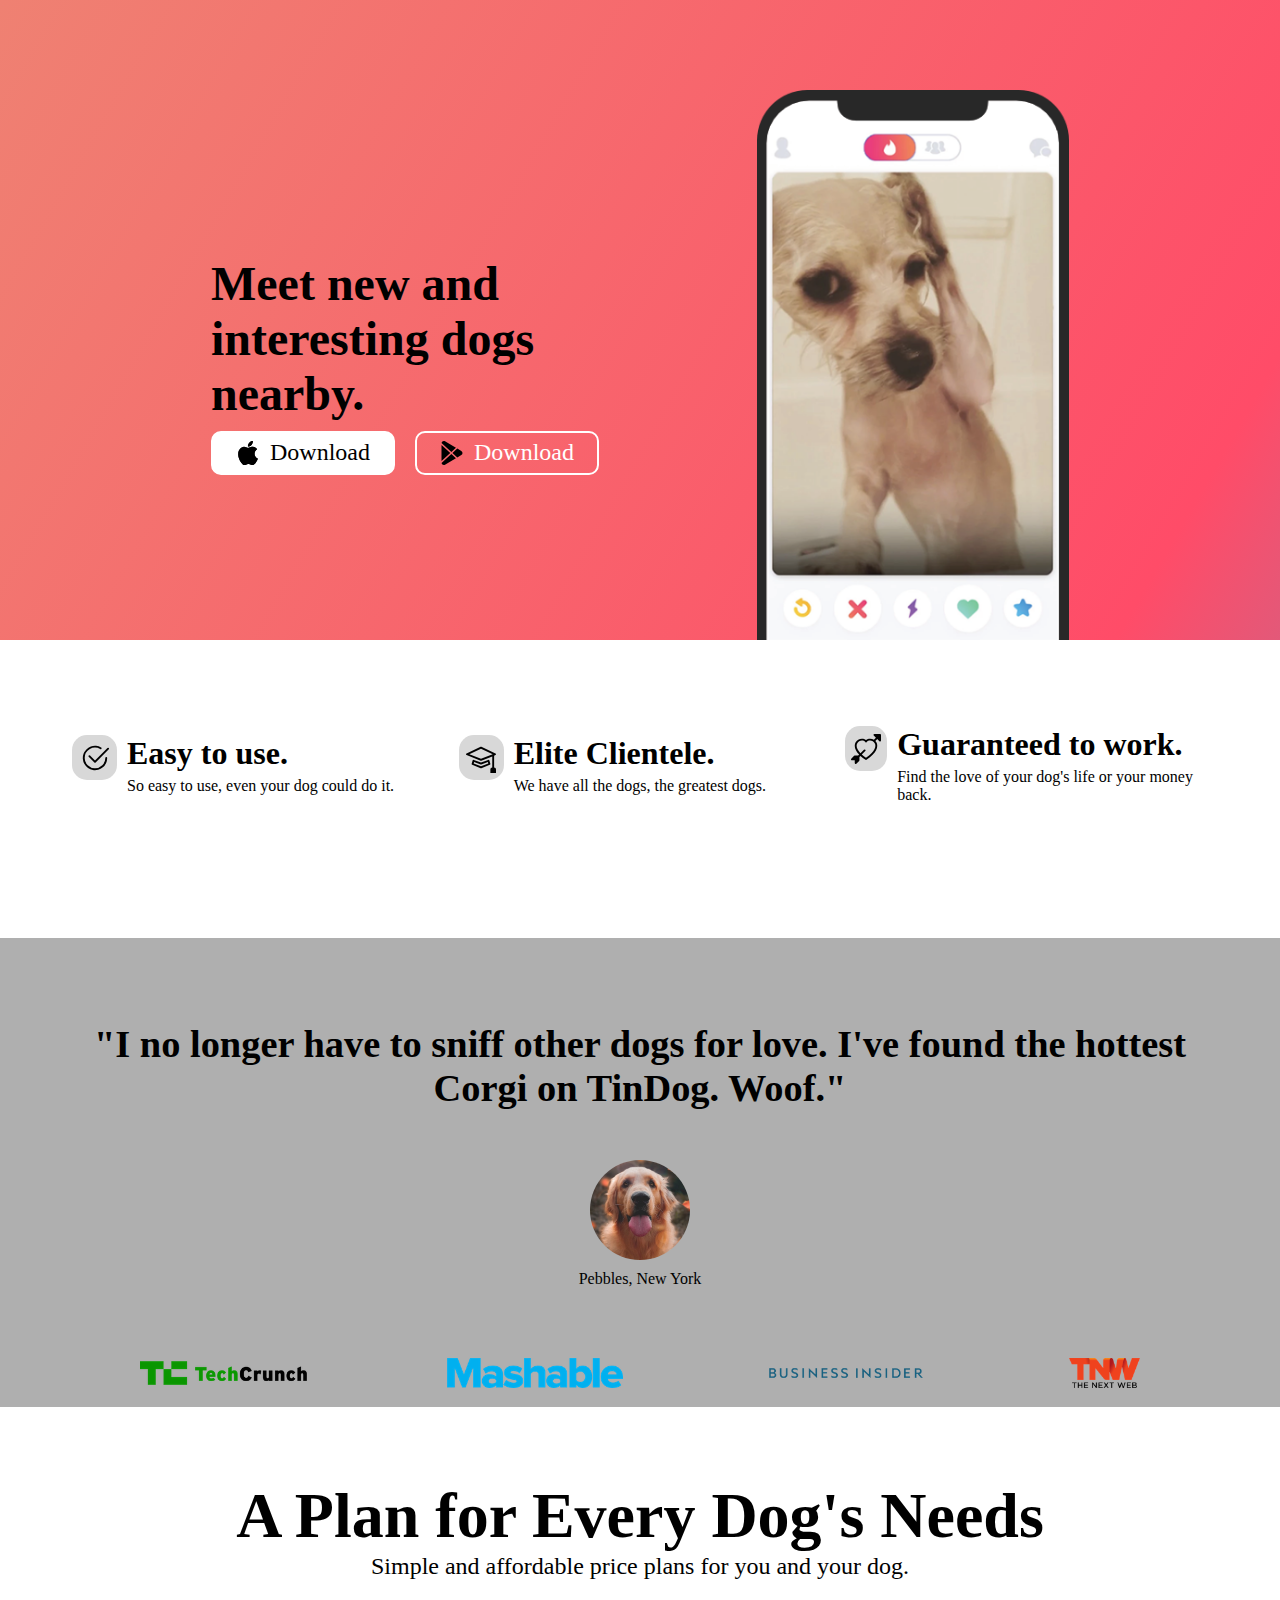
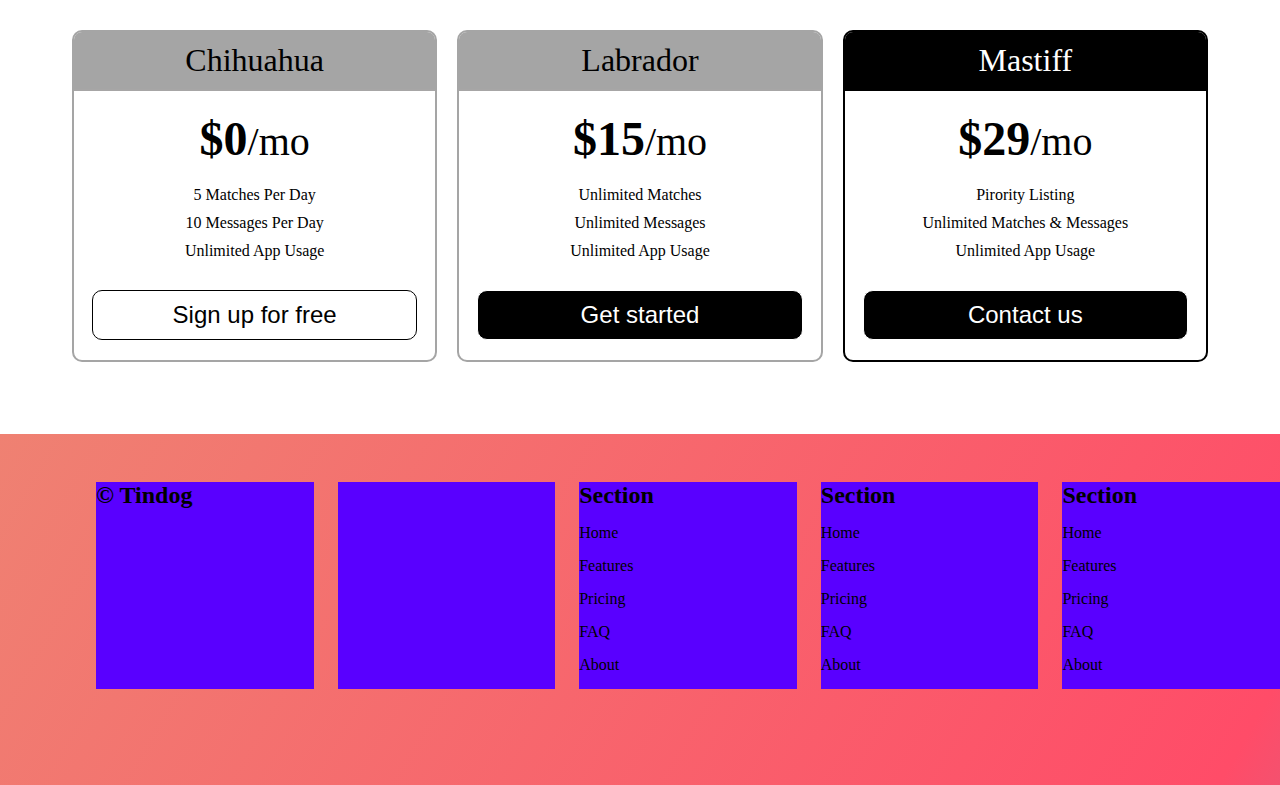
<file: index.html>
<!DOCTYPE html>
<html lang="en">
<head>
  <meta charset="UTF-8">
  <meta name="viewport" content="width=device-width, initial-scale=1.0">
  <link rel="stylesheet" href="./bootstrap_solution_code_style.css" />
  <title>TinDog by Code</title>
  <style>
    .gradient-background {
   background: linear-gradient(300deg, #00bfff, #ff4c68, #ef8172);
   background-size: 180% 180%;
   animation: gradient-animation 18s ease infinite;
 }
 
 @keyframes gradient-animation {
   0% {
     background-position: 0% 50%;
   }
   50% {
     background-position: 100% 50%;
   }
   100% {
     background-position: 0% 50%;
   }
 }

body {
   height: 100vh;
   padding: 0;
   margin: 0;
}
body > * {
   width: 100%;
}
body * {
   margin: 0;
   padding: 0;
}



/* --------------------------------------------------------------Title */
#title {
   /* height: 700px; */
   /* border: 5px solid rgb(17, 250, 9); */
   box-sizing: border-box;
   padding: 90px 24px 0px 24px;
}
   /* niveau 1 ---------------------------------*/
   .title-flex-container {
      display: flex;
      justify-content: center;
      align-items: center;
      height: 100%;
      width: 100%;
      box-sizing: border-box;
      /* background-color: black; */
      gap: 96px;
   }
   /* niveau 1.5 special !!!!!!!!!!!!!!!!!!!!!! */
   .title-flex-items-box {
      width: 100%;
      display: flex;
   }
   /* fin niveau 1.5 special */

      /* niveau 2 ---------------------------------*/
      .title-flex-item {
         box-sizing: border-box;
         height: 100%;
         display: flex;
         flex-direction: column;
         justify-content: center;
         align-items: flex-start;
      }
         /* niveau 3 ---------------------------------*/
         .title-flex-item > h1 {
            width: 450px;
            font-size: 3rem;
            box-sizing: content-box;
         }
         .title-second-flex-item > img {
            height: 550px;
         }
         .title-bouton-container {
            display: flex;
            padding-top: 10px;
            gap: 20px;
         }
         
            /* niveau 4 ---------------------------------*/
            .title-bouton-item {
               border: 2px solid white;
               height: 40px;
               width: 180px;
               display: flex;
               align-items: center;
               justify-content: center;
               gap: 10px;
               font-size: 24px;
               border-radius: 10px;
            }
               /* niveau 5 ---------------------------------*/
               .title-bouton-item > img {
                  height: 24px;
               }
            /* niveau 4 ---------------------------------*/   
            .title-bouton1 {
               background-color: white;
            }
            .title-bouton1:hover{
               background-color: rgb(216, 213, 213);
            }
            .title-bouton2{
               color: white;
            }
            .title-bouton2:hover {
               color: black;
               background-color: rgb(216, 213, 213);
            }




/* --------------------------------------------------------------Features */
#features {
   min-height: 250px;
   display: flex;
   justify-content: center;
   align-items: center;
}
   /* niveau 1 ---------------------------------*/
   .features-flex-container {
      flex: 1;
      box-sizing: border-box;
      height: 100%;
      margin: 48px 48px;
      padding: 24px 24px;
      display: flex;
      justify-content: space-between;
      align-items: center;
      gap: 24px;
   }
      /* niveau 2 ------------------------------- */
      .features-flex-item {
         flex: 1;
         display: flex;
         gap: 10px;
      }
         /* niveau 3 --------------------------- */
         .features-icon {
            background-color: rgb(216, 216, 216);
            height: 45px !important ;
            width: 45px  !important; 
            border-radius: 15px;
            display: flex;
            justify-content: center;
            align-items: center;
         }
            /* niveau 4 -------------- */
            .features-text > h2 {
               font-size: 2rem;
               margin-bottom: 5px;
            }
            .features-text > p {
               font-size: 1rem;
            }




/* --------------------------------------------------------------Testimonial  */
#testimonial {
   min-height: 200px;
   background-color: rgb(175, 175, 175);
}
   /* niveau 1 ------------------------------------------- */
   .testimonial-flex-container {
      box-sizing: border-box;
      display: flex;
      flex-direction: column;
      align-items: center;
      gap: 20px;
      margin: 48px 48px;
      padding: 24px 24px 0px 24px;
   }
      /* niveau 2 ------------------------------------------ */
      .testimonial-item {
         width: 100%;
         height: 100%;
         display: flex;
         justify-content: center;
      }
      .testimonial-first-item {
         text-align: center;
         font-size: 1.6rem;
         margin-top: 60px;
         margin-bottom: 30px;
         font-weight: bolder;
      }
      .testimonial-second-item {
         flex-direction: column;
         align-items: center;
      }
      .testimonial-third-item {
         justify-content: space-around;
         margin-top: 30px;
         margin-bottom: 10px;
      }
         /* niveau 3 --------------------------------------- */
         .testimonial-second-item > img {
            height: 100px;
            border-radius: 50%;
            margin-bottom: 10px;
         }
         .testimonial-second-item > p {
            font-size: 1rem;
            margin-bottom: 20px;
         }
         .testimonial-third-item > div {
            margin-bottom: 5px;
         }
            /* niveau 4 ------------------------------- */
            .testimonial-third-item  img {
               height: 30px;
            }



            
/* -------------------------------------------------------------- Pricing */
#pricing {
   min-height: 200px;
}
   /* niveau 1 ----------------------------------------- */
   .pricing-flex-container {
      display: flex;
      flex-direction: column;
      align-items: center;
      justify-content: center;
      margin: 48px 48px;
      padding: 24px 24px;
      
   }
      /* niveau 2 ---------------------------------------- */
      .pricing-first-item {
         text-align: center;
         margin-bottom: 50px;
      }
      .pricing-second-item {
         width: 100%;
         display: flex;
         justify-content: center;
         align-items: center;
         gap: 20px;
      }
         /* niveau 3 -------------------------------------- */
         .pricing-first-item > h2 {
            font-size: 4rem;
            
         }
         .pricing-first-item > p {
            font-size: 1.5rem;
         }
         .pricing-price {
            flex: 1;
            border: 2px solid rgba(165, 165, 165);
            border-radius: 10px;
            text-align: center;
            z-index: 1;
         }
         .pricing-price-3 {
            border-color: black;
         }
            /* niveau 4 -------------------------------------- */
            .pricing-price-title {
               width: 100%;
               padding: 10px 0px;
               background-color: rgb(165, 165, 165);
               border-bottom: 2px solid rgb(167, 166, 166);
               font-size: 2rem;
               border-radius: 8px 8px 0 0;
               z-index: -1;
            }
            .pricing-price > p {
               font-size: 2.5rem;
               margin: 20px 0px;
            }
            .pricing-price > ol {
               list-style: none;
            }               
            .pricing-price > button {
               box-sizing: border-box;
               font-size: 1.5rem;
               width: 90%;
               margin: 20px 0px;
               padding: 10px 0px;
               border: 1px solid;
               border-radius: 10px;
               background-color: white;
            }
            .pricing-price > button:hover , .pricing-price-2 > button , .pricing-price-3 > button {
               background-color: black;
               color: white;
            }
            .pricing-price-title-3 {
               background-color: black;
               color: white;
               border-color: black;
            }
            .pricing-price-2 > button:hover , .pricing-price-3 > button:hover {
               background-color: rgb(0, 0, 0, 0.8);
               color: rgb(255, 255, 255);
            }
               /* niveau 5 --------------------------------------  */
               .pricing-price > p > span {
                  font-weight: bolder;
                  font-size: 3rem;
               }
               .pricing-price > ol > li {
                  margin-bottom: 10px;
               }
/* -------------------------------------------------------------- Footer */
#footer {
   min-height: 200px;
   padding-top: 48px;
   padding-bottom: 96px;
}
   /* niveau 1 -------------------------------------- */
   .footer-grid-container {
      box-sizing: border-box;
      margin: 0 48px 0 48px;
      display: grid;
      grid-template-columns: repeat(5, 1fr);
      grid-template-rows: 100%;
      grid-auto-rows: 100%;
      gap: 24px;
   }
      /* niveau 2 ------------------------------------ */

      .footer-item {
         background-color: rgb(89, 0, 255);
      }
         /* niveau 3 -------------------------------- */
         .footer-item * {
            width: 100%;
         }
         .footer-item * {
            margin-bottom: 15px;
         }
         .footer-item li {
            list-style: none;
         }
         .footer-item a {
            color: black;
            text-decoration: none;
         }

































@media (max-width: 992px) {
   /* ---------------------------------- Title */
   .title-flex-container {
      flex-wrap: wrap-reverse;
      justify-content: flex-start;
   }
      .title-flex-item {
         padding-left: 48px;
      }
      .title-first-flex-item {
         width: 100%;
      }
         .title-first-flex-item > h1 {
            width: 100%;
            font-size: 44px;
         }        
      .title-second-flex-item {
         width: 450px;
      }

   /*  --------------------------------- Features */
   .features-flex-container {
      flex-direction: column;
      align-items: flex-start;
      justify-content: center;
   }
   /* ---------------------------------- Testimonial */
   .testimonial-third-item {
      flex-direction: column;
      justify-content: center;
      align-items: center;
      
   }
   .testimonial-third-item > div {
      margin-bottom: 30px;
   }
}

@media (max-width: 768px) {
   /* ---------------------------------- Title */
   .title-flex-container {
      padding-left: 48px;
      padding-right: 120px;
   }
         .title-bouton-container {
            width: 100%;
            flex-direction: column;
            align-items: center;
         }
            .title-bouton-item {
               width: 100%;
            }
   /*  --------------------------------- Features */
   .features-flex-container {
      padding-left: 72px ;
   }
   /* ---------------------------------- Testimonial */

   /* ---------------------------------- Pricing */
   .pricing-second-item {
      flex-direction: column;
   }
      .pricing-price{
         width: 100%;
      }
   /* ----------------- Footer */
   .footer-grid-container {
      width: 50%;
      grid-template-columns: repeat(2, 1fr);
      grid-template-rows: 50px;
      grid-auto-rows: 200px;
      gap: 24px;
   }
      .footer-item {
         height: 100%;
   }
}
@media (max-width: 576px) {
   /* ----------------- Footer */
   .footer-item-2{
      grid-column: span 2;
      background-color: black;

   }
}
  </style>
</head>
<body>
  
  <!-- Title -->
  <section id="title"  class="gradient-background">
    <div id="home" class="title-flex-container">
      <div class="title-flex-item title-first-flex-item">
        <h1>Meet new and interesting dogs nearby.</h1>
        <div class="title-bouton-container">
          <div class="title-bouton-item title-bouton1">
            <img src="./Ressources/svg/Apple_Logo.svg" alt="apple_logo" /> Download
          </div>
          <div class="title-bouton-item title-bouton2">
            <img src="./Ressources/svg/Google_Play_Logo.svg" alt="apple_logo" /> Download
          </div>
        </div>
      </div>
      <div class="title-flex-item title-second-flex-item">
        <img src="./Ressources/images/iphone.png" alt="iphone" />
      </div>
    </div>
  </section>

  <!-- Features -->
  <section id="features">
    <div class="features-flex-container">
      <div class="features-flex-item">
        <div class="features-icon">
            <img src="./Ressources/svg/Checkmark.svg" alt="Checkmark" />            
        </div>
        <div class="features-text">
          <h2>Easy to use.</h2>
          <p>So easy to use, even your dog could do it.</p>
        </div>
      </div>
      <div class="features-flex-item">
        <div class="features-flex-item">
          <div class="features-icon">
              <img src="./Ressources/svg/Hat.svg" alt="hat" />            
          </div>
          <div class="features-text">
            <h2>Elite Clientele.</h2>
            <p>We have all the dogs, the greatest dogs.</p>
          </div>
        </div>
      </div>
      <div class="features-flex-item">
        <div class="features-flex-item">
          <div class="features-icon">
              <img src="./Ressources/svg/Heart.svg" alt="Heart" />            
          </div>
          <div class="features-text">
            <h2>Guaranteed to work.</h2>
            <p>Find the love of your dog's life or your money back.</p>
          </div>
        </div>
      </div>
    </div>
  </section>

  <!-- Testimonial -->
  <section id="testimonial">
    <div class="testimonial-flex-container">
      <div class="testimonial-item testimonial-first-item">
        <h2>"I no longer have to sniff other dogs for love. I've found the hottest Corgi on TinDog. Woof."</h2>
      </div>
      <div class="testimonial-item testimonial-second-item">
        <img src="./Ressources/images/dog-img.jpg" alt="dog-img" />
        <p>Pebbles, New York</p>
      </div>
      <div class="testimonial-item testimonial-third-item">
        <div>
          <img src="./Ressources/images/techcrunch.png" alt="techcrunch" />
        </div>
        <div>
          <img src="./Ressources/images/mashable.png" alt="mashable" />        
        </div>
        <div> 
          <img src="./Ressources/images/bizinsider.png" alt="bizinsider" />
        </div>
        <div>
          <img src="./Ressources/images/tnw.png" alt="tnw" />
        </div>
      </div>
    </div>
  </section>

  <!-- Pricing -->
  <section id="pricing">
    <div class="pricing-flex-container">
      <div class="pricing-first-item">
        <h2>A Plan for Every Dog's Needs</h2>
        <p>Simple and affordable price plans for you and your dog.</p>
      </div>
      <div class="pricing-second-item">
        <div class="pricing-price pricing-price-1">
          <div class="pricing-price-title pricing-price-title-1">Chihuahua</div>
          <p><span>$0</span>/mo</p>
          <ol>
            <li>5 Matches Per Day</li>
            <li>10 Messages Per Day</li>
            <li>Unlimited App Usage</li>
          </ol>
          <button type="button">Sign up for free</button>
        </div>
        <div class="pricing-price pricing-price-2">
          <div class="pricing-price-title pricing-price-title-2">Labrador</div>
          <p><span>$15</span>/mo</p>
          <ol>
            <li>Unlimited Matches</li>
            <li>Unlimited Messages</li>
            <li>Unlimited App Usage</li>
          </ol>
          <button type="button">Get started</button>
        </div>
        <div class="pricing-price pricing-price-3">
          <div class="pricing-price-title pricing-price-title-3">Mastiff</div>
          <p><span>$29</span>/mo</p>
          <ol>
            <li>Pirority Listing</li>
            <li>Unlimited Matches & Messages</li>
            <li>Unlimited App Usage</li>
          </ol>
          <button type="button">Contact us</button>
        </div>
      </div>
    </div>
  </section>

  <!-- Footer -->
  <section id="footer" class="gradient-background">
    <div class="footer-grid-container">
      <div class="footer-item">
        <h2>© Tindog</h2>
      </div>
      <div class="footer-item"></div>
      <div class="footer-item footer-item-1">
        <h2>Section</h2>
        <ul>
          <li>
            <a href="#home" >Home</a>
          </li>
          <li>
            <a href="#home" >Features</a>
          </li>
          <li>
            <a href="#home" >Pricing</a>
          </li>
          <li>
            <a href="#home" >FAQ</a>
          </li>
          <li>
            <a href="#home" >About</a>
          </li>
        </ul>
      </div>
      <div class="footer-item footer-item-2">
        <h2>Section</h2>
        <ul>
          <li>
            <a href="#home" >Home</a>
          </li>
          <li>
            <a href="#home" >Features</a>
          </li>
          <li>
            <a href="#home" >Pricing</a>
          </li>
          <li>
            <a href="#home" >FAQ</a>
          </li>
          <li>
            <a href="#home" >About</a>
          </li>
        </ul>
      </div>
      <div class="footer-item footer-item-3">
        <h2>Section</h2>
        <ul>
          <li>
            <a href="#home" >Home</a>
          </li>
          <li>
            <a href="#home" >Features</a>
          </li>
          <li>
            <a href="#home" >Pricing</a>
          </li>
          <li>
            <a href="#home" >FAQ</a>
          </li>
          <li>
            <a href="#home" >About</a>
          </li>
        </ul>
      </div>
    </div>
  </section>
</body>
</html>
</file>
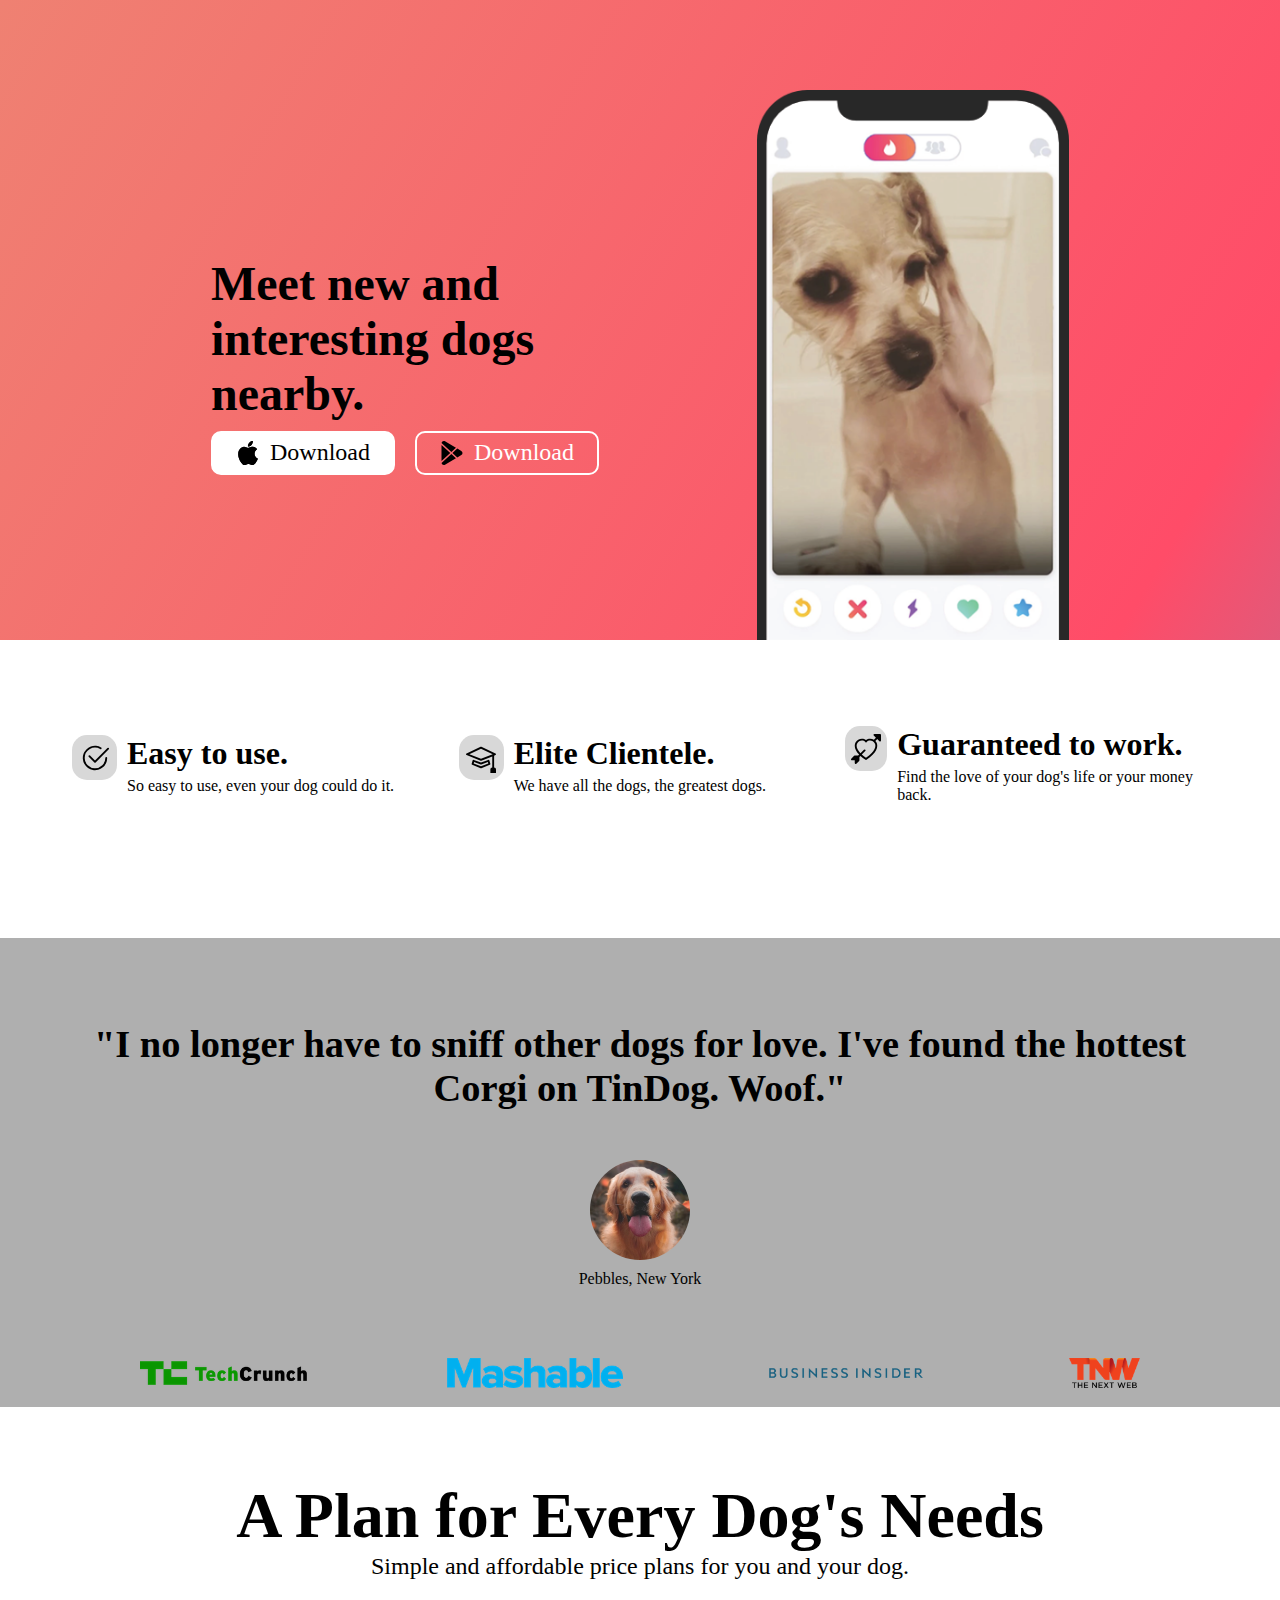
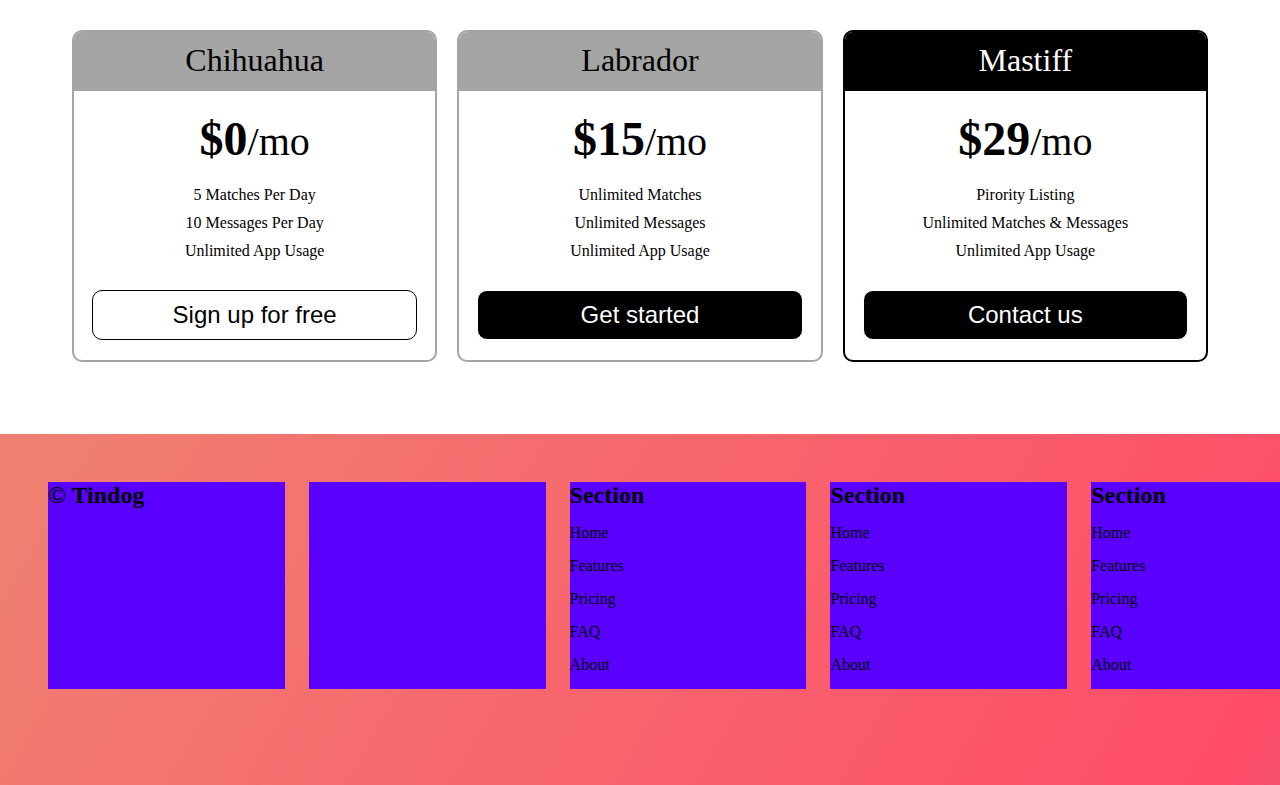
<file: bootstrap_solution_code.html>
<!DOCTYPE html>
<html lang="en">
<head>
  <meta charset="UTF-8">
  <meta name="viewport" content="width=device-width, initial-scale=1.0">
  <link rel="stylesheet" href="./bootstrap_solution_code_style.css" />
  <title>TinDog by Code</title>
</head>
<body>
  
  <!-- Title -->
  <section id="title"  class="gradient-background">
    <div id="home" class="title-flex-container">
      <div class="title-flex-item title-first-flex-item">
        <h1>Meet new and interesting dogs nearby.</h1>
        <div class="title-bouton-container">
          <div class="title-bouton-item title-bouton1">
            <img src="./Ressources/svg/Apple_Logo.svg" alt="apple_logo" /> Download
          </div>
          <div class="title-bouton-item title-bouton2">
            <img src="./Ressources/svg/Google_Play_Logo.svg" alt="apple_logo" /> Download
          </div>
        </div>
      </div>
      <div class="title-flex-item title-second-flex-item">
        <img src="./Ressources/images/iphone.png" alt="iphone" />
      </div>
    </div>
  </section>

  <!-- Features -->
  <section id="features">
    <div class="features-flex-container">
      <div class="features-flex-item">
        <div class="features-icon">
            <img src="./Ressources/svg/Checkmark.svg" alt="Checkmark" />            
        </div>
        <div class="features-text">
          <h2>Easy to use.</h2>
          <p>So easy to use, even your dog could do it.</p>
        </div>
      </div>
      <div class="features-flex-item">
        <div class="features-flex-item">
          <div class="features-icon">
              <img src="./Ressources/svg/Hat.svg" alt="hat" />            
          </div>
          <div class="features-text">
            <h2>Elite Clientele.</h2>
            <p>We have all the dogs, the greatest dogs.</p>
          </div>
        </div>
      </div>
      <div class="features-flex-item">
        <div class="features-flex-item">
          <div class="features-icon">
              <img src="./Ressources/svg/Heart.svg" alt="Heart" />            
          </div>
          <div class="features-text">
            <h2>Guaranteed to work.</h2>
            <p>Find the love of your dog's life or your money back.</p>
          </div>
        </div>
      </div>
    </div>
  </section>

  <!-- Testimonial -->
  <section id="testimonial">
    <div class="testimonial-flex-container">
      <div class="testimonial-item testimonial-first-item">
        <h2>"I no longer have to sniff other dogs for love. I've found the hottest Corgi on TinDog. Woof."</h2>
      </div>
      <div class="testimonial-item testimonial-second-item">
        <img src="./Ressources/images/dog-img.jpg" alt="dog-img" />
        <p>Pebbles, New York</p>
      </div>
      <div class="testimonial-item testimonial-third-item">
        <div>
          <img src="./Ressources/images/techcrunch.png" alt="techcrunch" />
        </div>
        <div>
          <img src="./Ressources/images/mashable.png" alt="mashable" />        
        </div>
        <div> 
          <img src="./Ressources/images/bizinsider.png" alt="bizinsider" />
        </div>
        <div>
          <img src="./Ressources/images/tnw.png" alt="tnw" />
        </div>
      </div>
    </div>
  </section>

  <!-- Pricing -->
  <section id="pricing">
    <div class="pricing-flex-container">
      <div class="pricing-first-item">
        <h2>A Plan for Every Dog's Needs</h2>
        <p>Simple and affordable price plans for you and your dog.</p>
      </div>
      <div class="pricing-second-item">
        <div class="pricing-price pricing-price-1">
          <div class="pricing-price-title pricing-price-title-1">Chihuahua</div>
          <p><span>$0</span>/mo</p>
          <ol>
            <li>5 Matches Per Day</li>
            <li>10 Messages Per Day</li>
            <li>Unlimited App Usage</li>
          </ol>
          <button type="button">Sign up for free</button>
        </div>
        <div class="pricing-price pricing-price-2">
          <div class="pricing-price-title pricing-price-title-2">Labrador</div>
          <p><span>$15</span>/mo</p>
          <ol>
            <li>Unlimited Matches</li>
            <li>Unlimited Messages</li>
            <li>Unlimited App Usage</li>
          </ol>
          <button type="button">Get started</button>
        </div>
        <div class="pricing-price pricing-price-3">
          <div class="pricing-price-title pricing-price-title-3">Mastiff</div>
          <p><span>$29</span>/mo</p>
          <ol>
            <li>Pirority Listing</li>
            <li>Unlimited Matches & Messages</li>
            <li>Unlimited App Usage</li>
          </ol>
          <button type="button">Contact us</button>
        </div>
      </div>
    </div>
  </section>

  <!-- Footer -->
  <section id="footer" class="gradient-background">
    <div class="footer-grid-container">
      <div class="footer-item">
        <h2>© Tindog</h2>
      </div>
      <div class="footer-item"></div>
      <div class="footer-item footer-item-1">
        <h2>Section</h2>
        <ul>
          <li>
            <a href="#home" >Home</a>
          </li>
          <li>
            <a href="#home" >Features</a>
          </li>
          <li>
            <a href="#home" >Pricing</a>
          </li>
          <li>
            <a href="#home" >FAQ</a>
          </li>
          <li>
            <a href="#home" >About</a>
          </li>
        </ul>
      </div>
      <div class="footer-item footer-item-2">
        <h2>Section</h2>
        <ul>
          <li>
            <a href="#home" >Home</a>
          </li>
          <li>
            <a href="#home" >Features</a>
          </li>
          <li>
            <a href="#home" >Pricing</a>
          </li>
          <li>
            <a href="#home" >FAQ</a>
          </li>
          <li>
            <a href="#home" >About</a>
          </li>
        </ul>
      </div>
      <div class="footer-item footer-item-3">
        <h2>Section</h2>
        <ul>
          <li>
            <a href="#home" >Home</a>
          </li>
          <li>
            <a href="#home" >Features</a>
          </li>
          <li>
            <a href="#home" >Pricing</a>
          </li>
          <li>
            <a href="#home" >FAQ</a>
          </li>
          <li>
            <a href="#home" >About</a>
          </li>
        </ul>
      </div>
    </div>
  </section>
</body>
</html>
</file>
